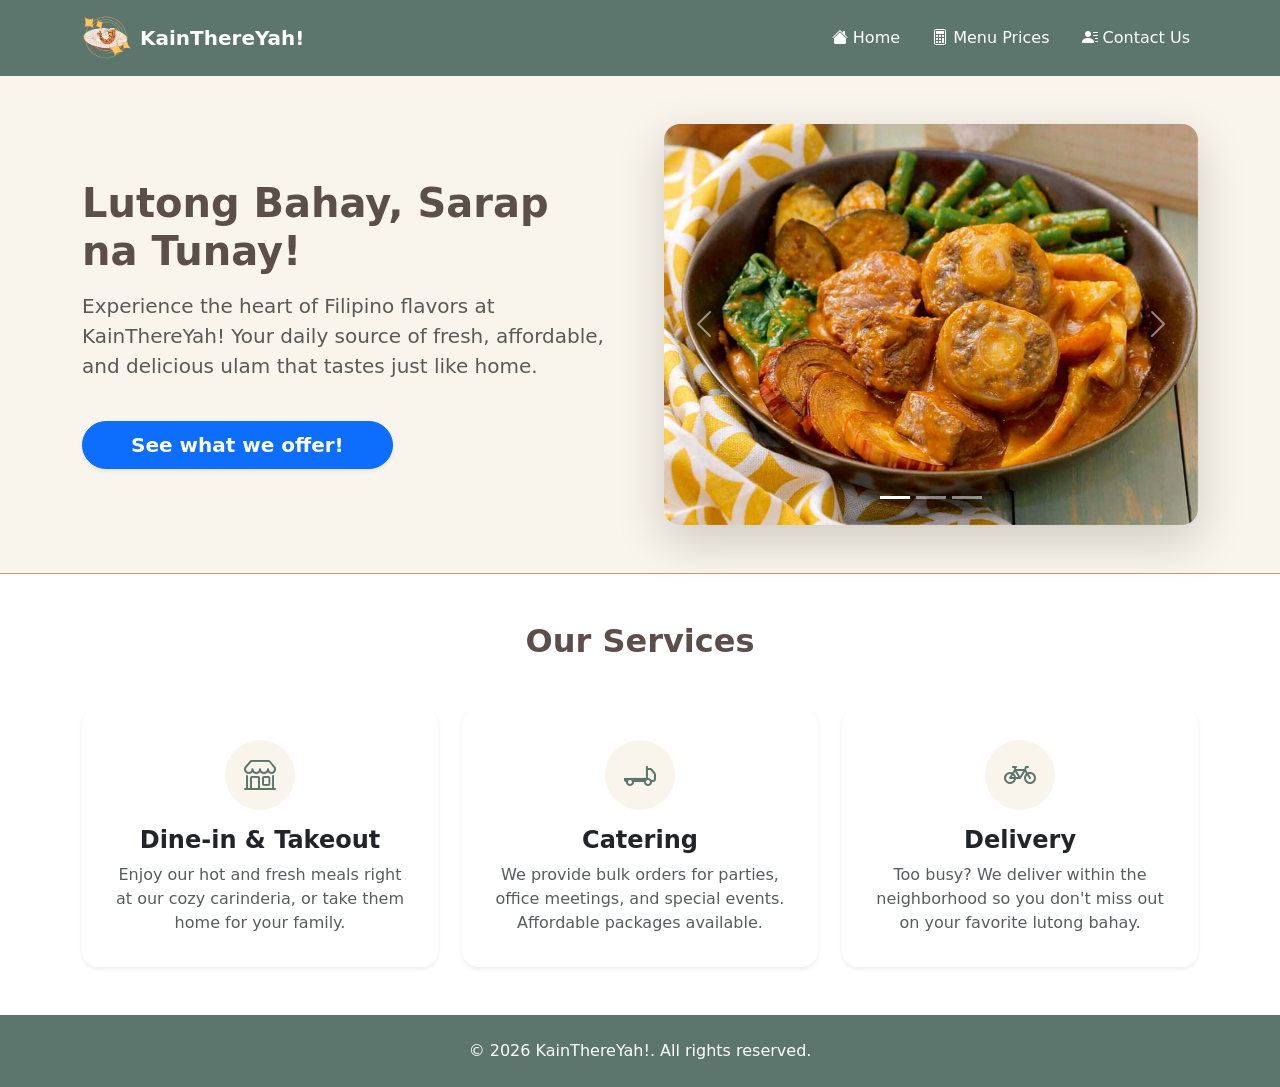
<file: index.html>
<!doctype html>
<html lang="en">

<head>
  <meta charset="utf-8">
  <meta name="viewport" content="width=device-width, initial-scale=1">
  <title>KainThereYah - Home</title>
  <link rel="stylesheet" href="style.css">
  <link href="https://cdn.jsdelivr.net/npm/bootstrap@5.3.3/dist/css/bootstrap.min.css" rel="stylesheet">
  <link rel="stylesheet" href="https://cdn.jsdelivr.net/npm/bootstrap-icons@1.13.1/font/bootstrap-icons.min.css">
</head>

<body>
  <nav class="navbar navbar-expand-lg sticky-top navbar-dark">
    <div class="container">
      <a class="navbar-brand d-flex align-items-center gap-2" href="index.html">
        <img src="images/Kain.png" alt="" width="50" height="50" class="d-inline-block">
        <span>KainThereYah!</span>
      </a>
      <button class="navbar-toggler" type="button" data-bs-toggle="collapse" data-bs-target="#navbarNav"
        aria-controls="navbarNav" aria-expanded="false" aria-label="Toggle navigation">
        <span class="navbar-toggler-icon"></span>
      </button>
      <div class="collapse navbar-collapse justify-content-end" id="navbarNav">
        <ul class="navbar-nav gap-lg-3 mt-3 mt-lg-0">
          <li class="nav-item"><a class="nav-link text-white" href="index.html"><i class="bi bi-house-fill"></i>
              Home</a>
          </li>
          <li class="nav-item"><a class="nav-link text-white" href="menu.html"><i class="bi bi-calculator"></i> Menu
              Prices </a></li>
          <li class="nav-item"><a class="nav-link text-white" href="contact.html"><i
                class="bi bi-person-lines-fill"></i>
              Contact Us</a></li>
        </ul>
      </div>
    </div>
  </nav>

  <header class="hero-section py-5">
    <div class="container">
      <div class="row align-items-center g-5">
        <div class="col-lg-6 hero-text text-center text-lg-start">
          <h1 class="fw-bold">Lutong Bahay, Sarap na Tunay!</h1>
          <p class="text-muted fs-5">Experience the heart of Filipino flavors at KainThereYah! Your daily source of
            fresh, affordable, and
            delicious ulam that tastes just like home.</p>
          <a href="menu.html" class="btn btn-primary btn-lg rounded-pill fw-bold shadow-sm px-5 mt-2">See what we
            offer!</a>
        </div>

        <div class="col-lg-6 hero-images">

          <div id="heroCarousel" class="carousel slide shadow-lg rounded-4 overflow-hidden" data-bs-ride="carousel"
            data-bs-interval="3000">
            <div class="carousel-indicators">
              <button type="button" data-bs-target="#heroCarousel" data-bs-slide-to="0" class="active"
                aria-current="true" aria-label="Slide 1"></button>
              <button type="button" data-bs-target="#heroCarousel" data-bs-slide-to="1" aria-label="Slide 2"></button>
              <button type="button" data-bs-target="#heroCarousel" data-bs-slide-to="2" aria-label="Slide 3"></button>
            </div>
            <div class="carousel-inner">
              <div class="carousel-item active">
                <img src="images/kare.jpeg" class="d-block w-100" alt="Sisig"
                  style="object-fit: cover; aspect-ratio: 4/3;">
              </div>
              <div class="carousel-item">
                <img src="images/sisig.jpg" class="d-block w-100" alt="Kare-Kare"
                  style="object-fit: cover; aspect-ratio: 4/3;">
              </div>
              <div class="carousel-item">
                <img src="images/crab.jpg" class="d-block w-100" alt="Ginataan Alimasag"
                  style="object-fit: cover; aspect-ratio: 4/3;">
              </div>
            </div>
            <button class="carousel-control-prev" type="button" data-bs-target="#heroCarousel" data-bs-slide="prev">
              <span class="carousel-control-prev-icon" aria-hidden="true"></span>
              <span class="visually-hidden">Previous</span>
            </button>
            <button class="carousel-control-next" type="button" data-bs-target="#heroCarousel" data-bs-slide="next">
              <span class="carousel-control-next-icon" aria-hidden="true"></span>
              <span class="visually-hidden">Next</span>
            </button>
          </div>

        </div>
      </div>
    </div>
  </header>

  <section class="services-section py-5">
    <div class="container">
      <h2 class="text-center mb-5 fw-bold text-accent">Our Services</h2>
      <div class="row g-4">
        <div class="col-md-4">
          <div class="card h-100 shadow-sm border-0 rounded-4 hover-transform p-3">
            <div class="card-body text-center">
              <div class="contact-info-icon mx-auto mb-3">
                <i class="bi bi-shop"></i>
              </div>
              <h3 class="card-title h4 fw-bold">Dine-in & Takeout</h3>
              <p class="card-text text-muted">Enjoy our hot and fresh meals right at our cozy carinderia, or take them
                home for
                your family.</p>
            </div>
          </div>
        </div>
        <div class="col-md-4">
          <div class="card h-100 shadow-sm border-0 rounded-4 hover-transform p-3">
            <div class="card-body text-center">
              <div class="contact-info-icon mx-auto mb-3">
                <i class="bi bi-truck-flatbed"></i>
              </div>
              <h3 class="card-title h4 fw-bold">Catering</h3>
              <p class="card-text text-muted">We provide bulk orders for parties, office meetings, and special events.
                Affordable
                packages available.</p>
            </div>
          </div>
        </div>
        <div class="col-md-4">
          <div class="card h-100 shadow-sm border-0 rounded-4 hover-transform p-3">
            <div class="card-body text-center">
              <div class="contact-info-icon mx-auto mb-3">
                <i class="bi bi-bicycle"></i>
              </div>
              <h3 class="card-title h4 fw-bold">Delivery</h3>
              <p class="card-text text-muted">Too busy? We deliver within the neighborhood so you don't miss out on your
                favorite
                lutong bahay.</p>
            </div>
          </div>
        </div>
      </div>
    </div>
  </section>

  <footer class="py-4 mt-auto">
    <div class="container text-center">
      <p class="mb-0">&copy; 2026 KainThereYah!. All rights reserved.</p>
    </div>
  </footer>

  <script src="https://cdn.jsdelivr.net/npm/bootstrap@5.3.3/dist/js/bootstrap.bundle.min.js"></script>
  <script src="script.js"></script>
</body>

</html>
</file>
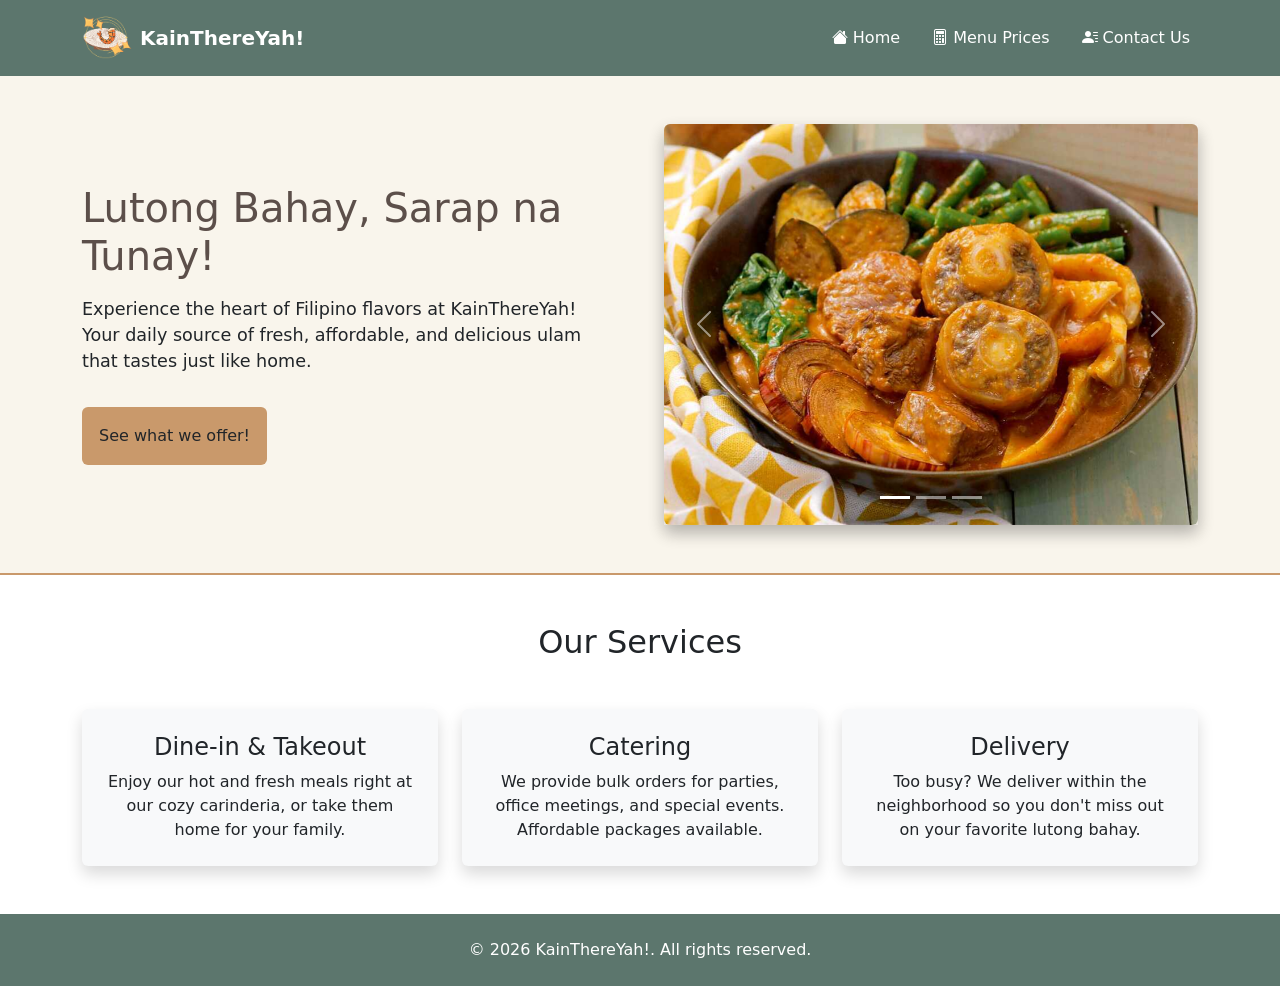
<file: html/index.html>
<!doctype html>
<html lang="en">

<head>
  <meta charset="utf-8">
  <meta name="viewport" content="width=device-width, initial-scale=1">
  <title>KainThereYah - Home</title>
  <link rel="stylesheet" href="../style/style.css">
  <link href="https://cdn.jsdelivr.net/npm/bootstrap@5.3.3/dist/css/bootstrap.min.css" rel="stylesheet">
  <link rel="stylesheet" href="https://cdn.jsdelivr.net/npm/bootstrap-icons@1.13.1/font/bootstrap-icons.min.css">
</head>

<body>
  <nav class="navbar navbar-expand-lg sticky-top navbar-dark">
    <div class="container">
      <a class="navbar-brand d-flex align-items-center gap-2" href="index.html">
        <img src="../images/Kain.png" alt="" width="50" height="50" class="d-inline-block">
        <span>KainThereYah!</span>
      </a>
      <button class="navbar-toggler" type="button" data-bs-toggle="collapse" data-bs-target="#navbarNav"
        aria-controls="navbarNav" aria-expanded="false" aria-label="Toggle navigation">
        <span class="navbar-toggler-icon"></span>
      </button>
      <div class="collapse navbar-collapse justify-content-end" id="navbarNav">
        <ul class="navbar-nav gap-lg-3 mt-3 mt-lg-0">
          <li class="nav-item"><a class="nav-link text-white" href="index.html"><i class="bi bi-house-fill"></i>
              Home</a>
          </li>
          <li class="nav-item"><a class="nav-link text-white" href="menu.html"><i class="bi bi-calculator"></i> Menu
              Prices </a></li>
          <li class="nav-item"><a class="nav-link text-white" href="contact.html"><i
                class="bi bi-person-lines-fill"></i>
              Contact Us</a></li>
        </ul>
      </div>
    </div>
  </nav>

  <header class="hero-section py-5">
    <div class="container">
      <div class="row align-items-center g-5">
        <div class="col-lg-6 hero-text text-center text-lg-start">
          <h1>Lutong Bahay, Sarap na Tunay!</h1>
          <p>Experience the heart of Filipino flavors at KainThereYah! Your daily source of fresh, affordable, and
            delicious ulam that tastes just like home.</p>
          <a href="menu.html" class="btn p-3" style="background-color: var(--secondary);">See what we offer!</a>
        </div>

        <div class="col-lg-6 hero-images">

          <div id="heroCarousel" class="carousel slide shadow" data-bs-ride="carousel" data-bs-interval="3000">
            <div class="carousel-indicators">
              <button type="button" data-bs-target="#heroCarousel" data-bs-slide-to="0" class="active"
                aria-current="true" aria-label="Slide 1"></button>
              <button type="button" data-bs-target="#heroCarousel" data-bs-slide-to="1" aria-label="Slide 2"></button>
              <button type="button" data-bs-target="#heroCarousel" data-bs-slide-to="2" aria-label="Slide 3"></button>
            </div>
            <div class="carousel-inner rounded shadow">
              <div class="carousel-item active">
                <img src="../images/kare.jpeg" class="d-block w-100" alt="Sisig"
                  style="object-fit: cover; aspect-ratio: 4/3;">
              </div>
              <div class="carousel-item">
                <img src="../images/sisig.jpg" class="d-block w-100" alt="Kare-Kare"
                  style="object-fit: cover; aspect-ratio: 4/3;">
              </div>
              <div class="carousel-item">
                <img src="../images/crab.jpg" class="d-block w-100" alt="Ginataan Alimasag"
                  style="object-fit: cover; aspect-ratio: 4/3;">
              </div>
            </div>
            <button class="carousel-control-prev" type="button" data-bs-target="#heroCarousel" data-bs-slide="prev">
              <span class="carousel-control-prev-icon" aria-hidden="true"></span>
              <span class="visually-hidden">Previous</span>
            </button>
            <button class="carousel-control-next" type="button" data-bs-target="#heroCarousel" data-bs-slide="next">
              <span class="carousel-control-next-icon" aria-hidden="true"></span>
              <span class="visually-hidden">Next</span>
            </button>
          </div>

        </div>
      </div>
    </div>
  </header>

  <section class="services-section py-5">
    <div class="container">
      <h2 class="text-center mb-5">Our Services</h2>
      <div class="row g-4">
        <div class="col-md-4">
          <div class="card h-100 shadow border-0 bg-light">
            <div class="card-body text-center p-4">
              <h3 class="card-title h4">Dine-in & Takeout</h3>
              <p class="card-text">Enjoy our hot and fresh meals right at our cozy carinderia, or take them home for
                your family.</p>
            </div>
          </div>
        </div>
        <div class="col-md-4">
          <div class="card h-100 shadow border-0 bg-light">
            <div class="card-body text-center p-4">
              <h3 class="card-title h4">Catering</h3>
              <p class="card-text">We provide bulk orders for parties, office meetings, and special events. Affordable
                packages available.</p>
            </div>
          </div>
        </div>
        <div class="col-md-4">
          <div class="card h-100 shadow border-0 bg-light">
            <div class="card-body text-center p-4">
              <h3 class="card-title h4">Delivery</h3>
              <p class="card-text">Too busy? We deliver within the neighborhood so you don't miss out on your favorite
                lutong bahay.</p>
            </div>
          </div>
        </div>
      </div>
    </div>
  </section>

  <footer class="py-4 mt-auto">
    <div class="container text-center">
      <p class="mb-0">&copy; 2026 KainThereYah!. All rights reserved.</p>
    </div>
  </footer>

  <script src="https://cdn.jsdelivr.net/npm/bootstrap@5.3.3/dist/js/bootstrap.bundle.min.js"></script>
  <script src="../script/script.js"></script>
</body>

</html>
</file>
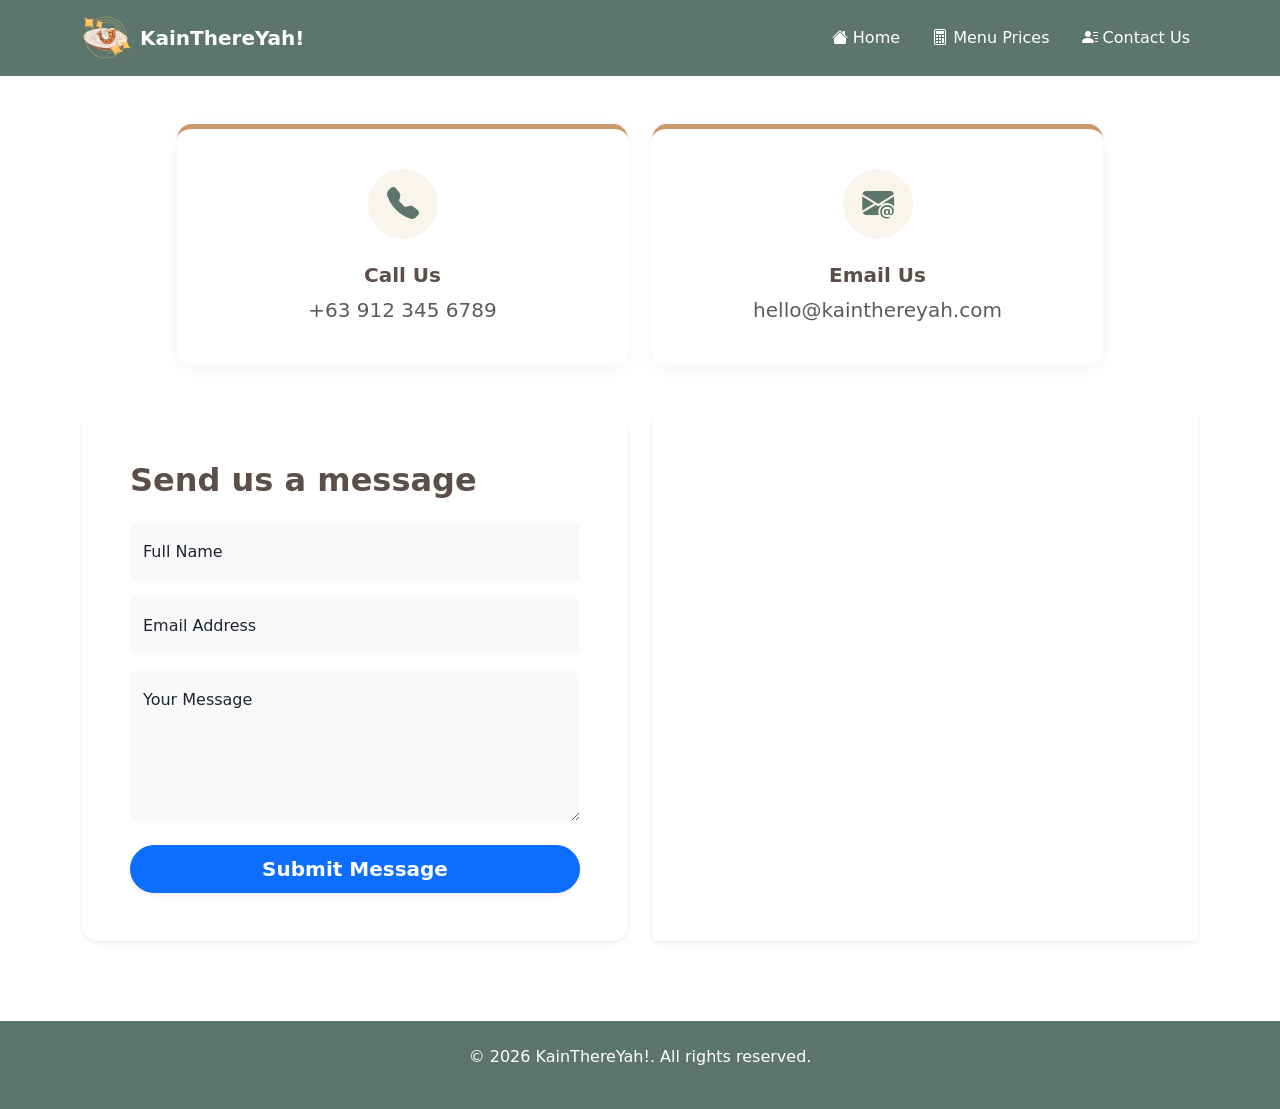
<file: contact.html>
<!doctype html>
<html lang="en">

<head>
    <meta charset="utf-8">
    <meta name="viewport" content="width=device-width, initial-scale=1">
    <title>KainThereYah - Menu</title>
    <link rel="stylesheet" href="style.css">
    <link href="https://cdn.jsdelivr.net/npm/bootstrap@5.3.8/dist/css/bootstrap.min.css" rel="stylesheet">
    <link rel="stylesheet" href="https://cdn.jsdelivr.net/npm/bootstrap-icons@1.13.1/font/bootstrap-icons.min.css">
</head>

<body>
    <nav class="navbar navbar-expand-lg sticky-top navbar-dark">
        <div class="container">
            <a class="navbar-brand d-flex align-items-center gap-2" href="index.html">
                <img src="images/Kain.png" alt="" width="50" height="50" class="d-inline-block">
                <span>KainThereYah!</span>
            </a>
            <button class="navbar-toggler" type="button" data-bs-toggle="collapse" data-bs-target="#navbarNav"
                aria-controls="navbarNav" aria-expanded="false" aria-label="Toggle navigation">
                <span class="navbar-toggler-icon"></span>
            </button>
            <div class="collapse navbar-collapse justify-content-end" id="navbarNav">
                <ul class="navbar-nav gap-lg-3 mt-3 mt-lg-0">
                    <li class="nav-item"><a class="nav-link text-white" href="index.html"><i
                                class="bi bi-house-fill"></i>
                            Home</a>
                    </li>
                    <li class="nav-item"><a class="nav-link text-white" href="menu.html"><i
                                class="bi bi-calculator"></i> Menu
                            Prices </a></li>
                    <li class="nav-item"><a class="nav-link text-white" href="contact.html"><i
                                class="bi bi-person-lines-fill"></i>
                            Contact Us</a></li>
                </ul>
            </div>
        </div>
    </nav>

    <section class="contact-section py-5">
        <div class="container">
            <!-- Contact Info Row -->
            <div class="row mb-5 text-center g-4 justify-content-center">
                <div class="col-md-5">
                    <div class="contact-info-card">
                        <div class="contact-info-icon">
                            <i class="bi bi-telephone-fill"></i>
                        </div>
                        <h5 class="text-accent fw-bold mb-2">Call Us</h5>
                        <p class="mb-0 text-muted fs-5">+63 912 345 6789</p>
                    </div>
                </div>
                <div class="col-md-5">
                    <div class="contact-info-card">
                        <div class="contact-info-icon">
                            <i class="bi bi-envelope-at-fill"></i>
                        </div>
                        <h5 class="text-accent fw-bold mb-2">Email Us</h5>
                        <p class="mb-0 text-muted fs-5">hello@kainthereyah.com</p>
                    </div>
                </div>
            </div>

            <div class="row g-4">
                <!-- Form Column -->
                <div class="col-lg-6">
                    <div class="card shadow-sm border-0 p-4 p-md-5 h-100 rounded-4">
                        <h2 class="mb-4 text-accent fw-bold">Send us a message</h2>
                        <form onsubmit="event.preventDefault(); submitMessage();" id="contactForm" class="needs-validation" novalidate>
                            <div class="form-floating mb-3">
                                <input type="text" class="form-control bg-light border-0" id="fullName" placeholder="Juan Dela Cruz" required>
                                <label for="fullName">Full Name</label>
                                <div class="invalid-feedback" id="nameError">Please enter your full name.</div>
                            </div>
                            <div class="form-floating mb-3">
                                <input type="email" class="form-control bg-light border-0" id="email" placeholder="name@example.com" required>
                                <label for="email">Email Address</label>
                                <div class="invalid-feedback" id="emailError">Please enter a valid email address.</div>
                            </div>
                            <div class="form-floating mb-4">
                                <textarea class="form-control bg-light border-0" id="textArea" style="height: 150px" placeholder="How can we help you?" required></textarea>
                                <label for="textArea">Your Message</label>
                                <div class="invalid-feedback" id="messageError">Please enter your message.</div>
                            </div>
                            <div class="d-grid">
                                <button type="submit" class="btn btn-primary btn-lg rounded-pill fw-bold shadow-sm">Submit Message</button>
                            </div>
                        </form>
                    </div>
                </div>

                <!-- Map Column -->
                <div class="col-lg-6">
                    <div class="card shadow-sm border-0 h-100 overflow-hidden" style="min-height: 400px;">
                        <iframe
                            src="https://www.google.com/maps/embed?pb=!1m18!1m12!1m3!1d3861.168537526749!2d120.977227075845!3d14.589571385900593!2m3!1f0!2f0!3f0!3m2!1i1024!2i768!4f13.1!3m3!1m2!1s0x3397ca3d13d2a931%3A0x7ee60408422797e8!2sManila%20City%20Hall!5e0!3m2!1sen!2sph!4v1716000000000!5m2!1sen!2sph"
                            width="100%" height="100%" style="border:0;" allowfullscreen="" loading="lazy"
                            referrerpolicy="no-referrer-when-downgrade">
                        </iframe>
                    </div>
                </div>
            </div>
        </div>
    </section>

    <!-- Submit Modal -->
    <div class="modal fade" id="submitModal" tabindex="-1" aria-labelledby="submitModalLabel" aria-hidden="true">
        <div class="modal-dialog modal-dialog-centered">
            <div class="modal-content border-0 shadow text-center p-4 rounded-4">
                <div class="modal-body">
                    <i class="bi bi-check-circle-fill text-success" style="font-size: 4rem;"></i>
                    <h4 class="mt-4 mb-3 text-accent fw-bold" id="submitModalLabel">Success!</h4>
                    <p class="mb-0 text-muted">Your message has been sent and we'll respond to you as soon as possible.</p>
                </div>
                <div class="modal-footer border-0 justify-content-center pb-0">
                    <button type="button" class="btn btn-primary px-5 rounded-pill fw-bold" data-bs-dismiss="modal">Close</button>
                </div>
            </div>
        </div>
    </div>

    <footer>
        <div class="container text-center">
            <p>&copy; 2026 KainThereYah!. All rights reserved.</p>
        </div>
    </footer>

    <script src="https://cdn.jsdelivr.net/npm/bootstrap@5.3.3/dist/js/bootstrap.bundle.min.js"></script>
    <script src="script.js"></script>
</body>

</html>
</file>
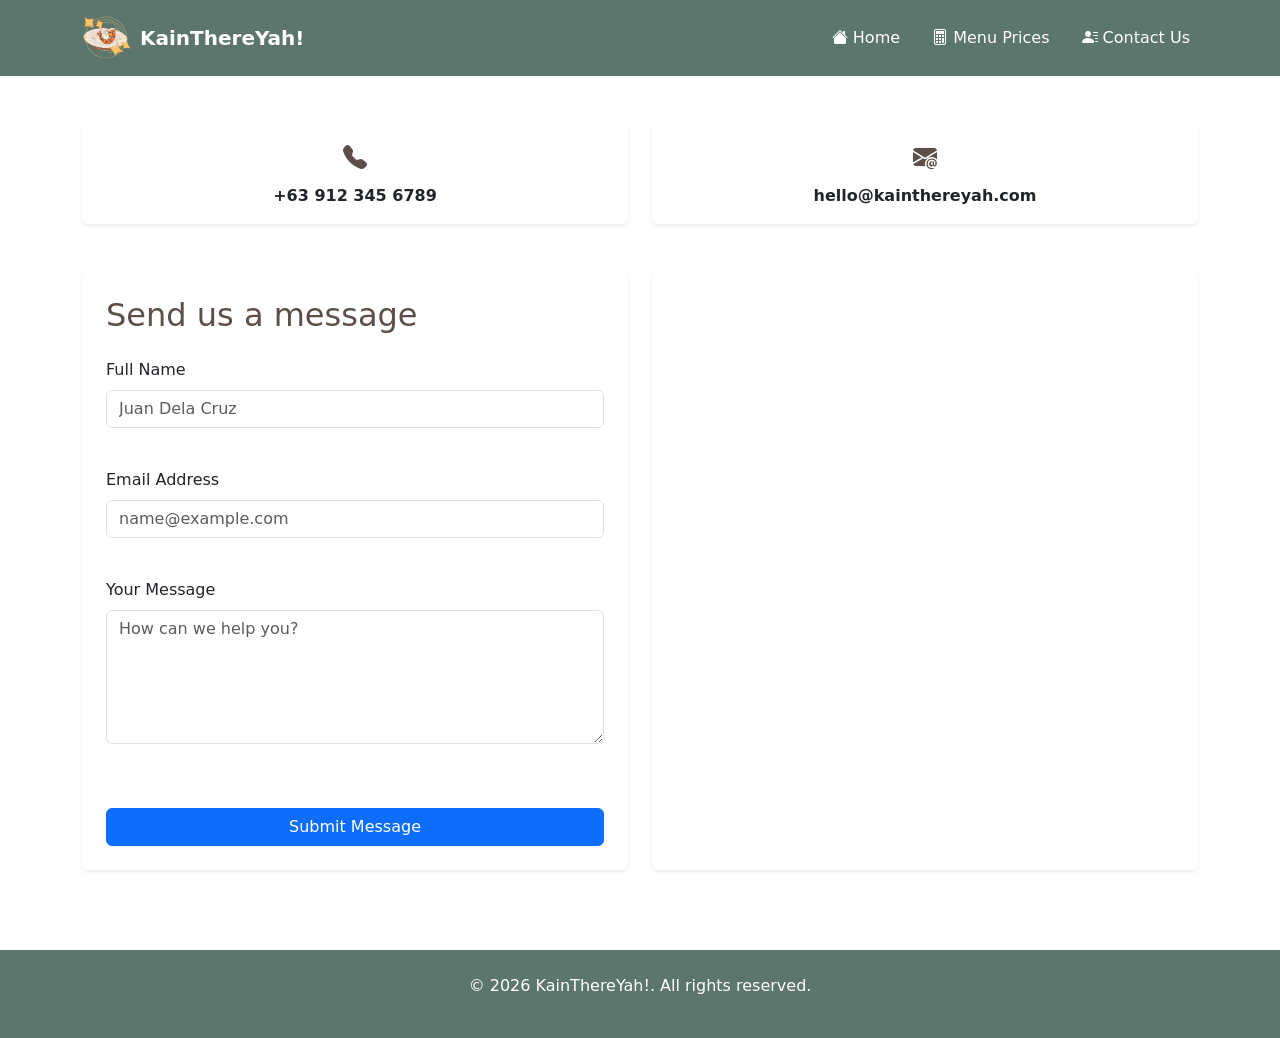
<file: html/contact.html>
<!doctype html>
<html lang="en">

<head>
    <meta charset="utf-8">
    <meta name="viewport" content="width=device-width, initial-scale=1">
    <title>KainThereYah - Menu</title>
    <link rel="stylesheet" href="../style/style.css">
    <link href="https://cdn.jsdelivr.net/npm/bootstrap@5.3.8/dist/css/bootstrap.min.css" rel="stylesheet">
    <link rel="stylesheet" href="https://cdn.jsdelivr.net/npm/bootstrap-icons@1.13.1/font/bootstrap-icons.min.css">
</head>

<body>
    <nav class="navbar navbar-expand-lg sticky-top navbar-dark">
        <div class="container">
            <a class="navbar-brand d-flex align-items-center gap-2" href="index.html">
                <img src="../images/Kain.png" alt="" width="50" height="50" class="d-inline-block">
                <span>KainThereYah!</span>
            </a>
            <button class="navbar-toggler" type="button" data-bs-toggle="collapse" data-bs-target="#navbarNav"
                aria-controls="navbarNav" aria-expanded="false" aria-label="Toggle navigation">
                <span class="navbar-toggler-icon"></span>
            </button>
            <div class="collapse navbar-collapse justify-content-end" id="navbarNav">
                <ul class="navbar-nav gap-lg-3 mt-3 mt-lg-0">
                    <li class="nav-item"><a class="nav-link text-white" href="index.html"><i
                                class="bi bi-house-fill"></i>
                            Home</a></li>
                    <li class="nav-item"><a class="nav-link text-white" href="menu.html"><i
                                class="bi bi-calculator"></i>
                            Menu Prices </a></li>
                    <li class="nav-item"><a class="nav-link text-white" href="contact.html"><i
                                class="bi bi-person-lines-fill"></i> Contact Us</a></li>
                </ul>
            </div>
        </div>
    </nav>

    <section class="contact-section py-5">
        <div class="container">
            <!-- Contact Info Row -->
            <div class="row mb-5 text-center">
                <div class="col-md-6 mb-3 mb-md-0">
                    <div class="p-3 bg-white shadow-sm rounded">
                        <i class="bi bi-telephone-fill text-accent fs-4"></i>
                        <p class="mb-0 mt-2 fw-bold">+63 912 345 6789</p>
                    </div>
                </div>
                <div class="col-md-6">
                    <div class="p-3 bg-white shadow-sm rounded">
                        <i class="bi bi-envelope-at-fill text-accent fs-4"></i>
                        <p class="mb-0 mt-2 fw-bold">hello@kainthereyah.com</p>
                    </div>
                </div>
            </div>

            <div class="row g-4">
                <!-- Form Column -->
                <div class="col-lg-6">
                    <div class="card shadow-sm border-0 p-4 h-100">
                        <h2 class="mb-4 text-accent">Send us a message</h2>
                        <form onsubmit="event.preventDefault(); submit();">
                            <div class="mb-3">
                                <label for="fullName" class="form-label">Full Name</label>
                                <input type="text" class="form-control" id="fullName" placeholder="Juan Dela Cruz" required>
                            </div>
                            <div class="mb-3">
                                <label for="email" class="form-label">Email Address</label>
                                <input type="email" class="form-control" id="email" placeholder="name@example.com" required>
                            </div>
                            <div class="mb-3">
                                <label for="textArea" class="form-label">Your Message</label>
                                <textarea class="form-control" id="textArea" rows="5" placeholder="How can we help you?" required></textarea>
                            </div>
                            <div class="d-grid mt-4">
                                <button type="submit" class="btn btn-primary">Submit Message</button>
                            </div>
                        </form>
                    </div>
                </div>

                <!-- Map Column -->
                <div class="col-lg-6">
                    <div class="card shadow-sm border-0 h-100 overflow-hidden" style="min-height: 400px;">
                        <iframe 
                            src="https://www.google.com/maps/embed?pb=!1m18!1m12!1m3!1d3861.168537526749!2d120.977227075845!3d14.589571385900593!2m3!1f0!2f0!3f0!3m2!1i1024!2i768!4f13.1!3m3!1m2!1s0x3397ca3d13d2a931%3A0x7ee60408422797e8!2sManila%20City%20Hall!5e0!3m2!1sen!2sph!4v1716000000000!5m2!1sen!2sph" 
                            width="100%" 
                            height="100%" 
                            style="border:0;" 
                            allowfullscreen="" 
                            loading="lazy" 
                            referrerpolicy="no-referrer-when-downgrade">
                        </iframe>
                    </div>
                </div>
            </div>
        </div>
    </section>

    <footer>
        <div class="container text-center">
            <p>&copy; 2026 KainThereYah!. All rights reserved.</p>
        </div>
    </footer>

    <script src="https://cdn.jsdelivr.net/npm/bootstrap@5.3.3/dist/js/bootstrap.bundle.min.js"></script>
    <script src="../script/script.js"></script>
</body>

</html>
</file>
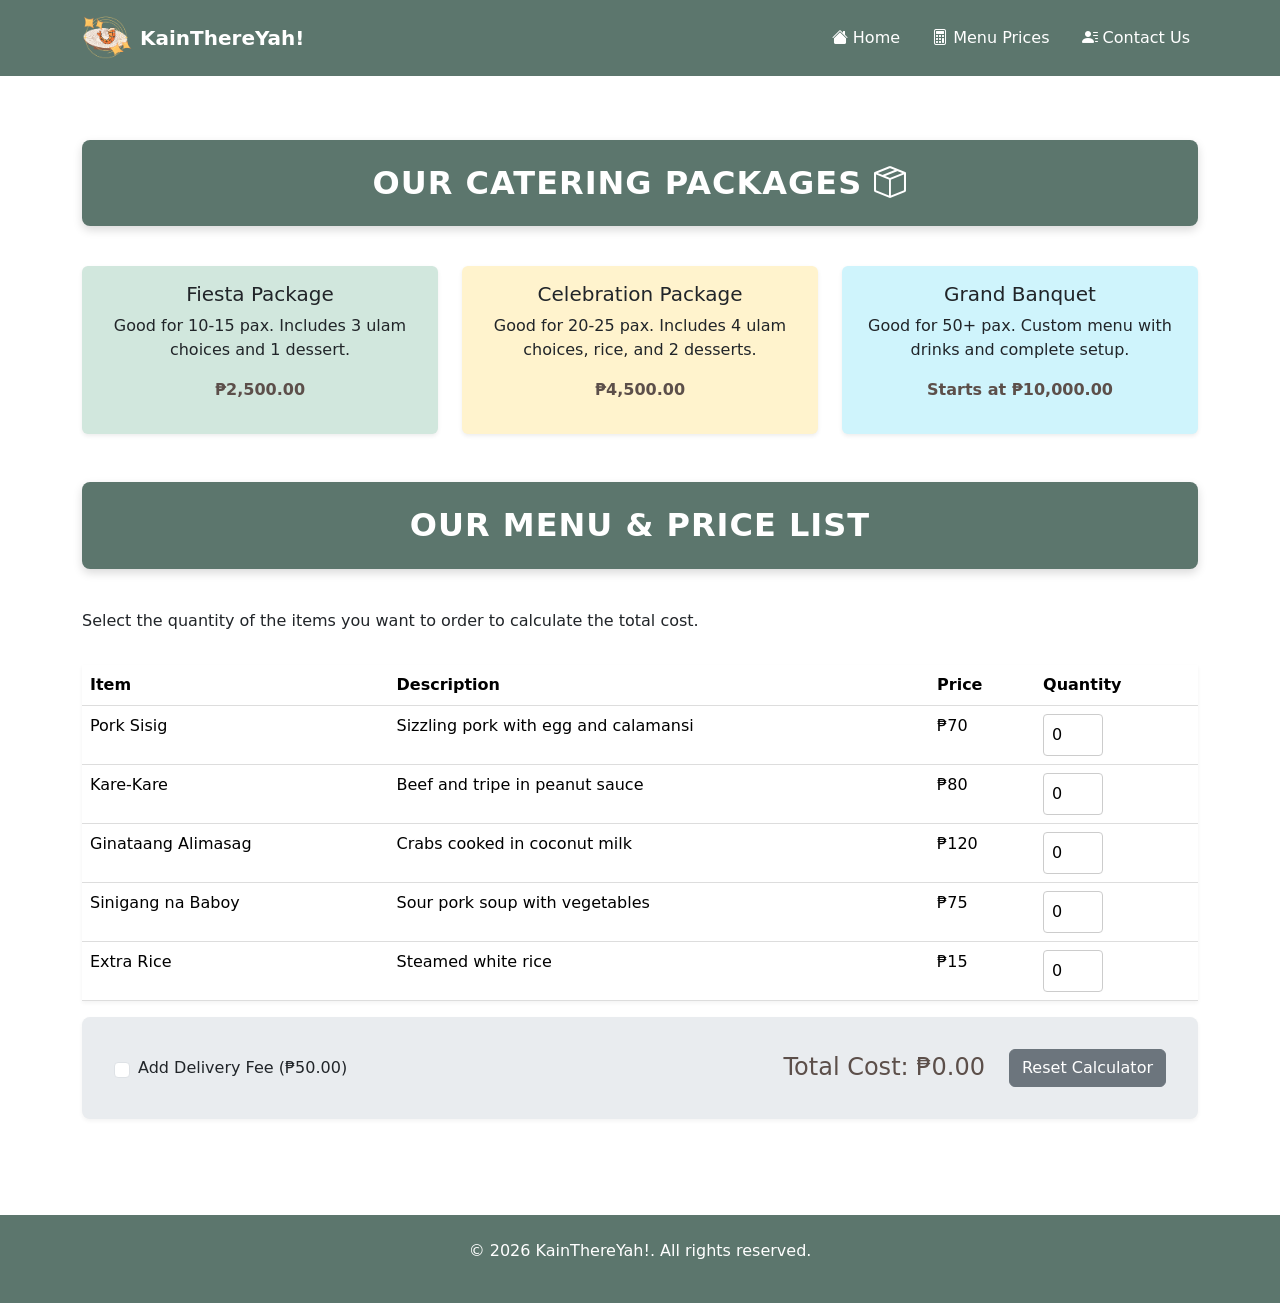
<file: html/menu.html>
<!doctype html>
<html lang="en">

<head>
    <meta charset="utf-8">
    <meta name="viewport" content="width=device-width, initial-scale=1">
    <title>KainThereYah - Menu</title>
    <link rel="stylesheet" href="../style/style.css">
    <link href="https://cdn.jsdelivr.net/npm/bootstrap@5.3.8/dist/css/bootstrap.min.css" rel="stylesheet">
    <link rel="stylesheet" href="https://cdn.jsdelivr.net/npm/bootstrap-icons@1.13.1/font/bootstrap-icons.min.css">
</head>

<body>
    <nav class="navbar navbar-expand-lg sticky-top navbar-dark">
        <div class="container">
            <a class="navbar-brand d-flex align-items-center gap-2" href="index.html">
                <img src="../images/Kain.png" alt="" width="50" height="50" class="d-inline-block">
                <span>KainThereYah!</span>
            </a>
            <button class="navbar-toggler" type="button" data-bs-toggle="collapse" data-bs-target="#navbarNav"
                aria-controls="navbarNav" aria-expanded="false" aria-label="Toggle navigation">
                <span class="navbar-toggler-icon"></span>
            </button>
            <div class="collapse navbar-collapse justify-content-end" id="navbarNav">
                <ul class="navbar-nav gap-lg-3 mt-3 mt-lg-0">
                    <li class="nav-item"><a class="nav-link text-white" href="index.html"><i
                                class="bi bi-house-fill"></i>
                            Home</a></li>
                    <li class="nav-item"><a class="nav-link text-white" href="menu.html"><i
                                class="bi bi-calculator"></i>
                            Menu Prices </a></li>
                    <li class="nav-item"><a class="nav-link text-white" href="contact.html"><i
                                class="bi bi-person-lines-fill"></i> Contact Us</a></li>
                </ul>
            </div>
        </div>
    </nav>

    <section class="menu-section">
        <div class="container">
            <h2 class="section-header">Our Catering Packages <i
                    class="bi bi-box-seam primary"></i></h2>
            <div class="row g-4 mb-5">
                <div class="col-md-4">
                    <div class="card h-100 shadow-sm border-0 catering-card bg-success-subtle">
                        <div class="card-body text-center">
                            <h3 class="card-title h5">Fiesta Package</h3>
                            <p class="card-text">Good for 10-15 pax. Includes 3 ulam choices and 1 dessert.</p>
                            <p class="fw-bold text-accent">₱2,500.00</p>
                        </div>
                    </div>
                </div>
                <div class="col-md-4">
                    <div class="card h-100 shadow-sm border-0 catering-card bg-warning-subtle">
                        <div class="card-body text-center">
                            <h3 class="card-title h5">Celebration Package</h3>
                            <p class="card-text">Good for 20-25 pax. Includes 4 ulam choices, rice, and 2 desserts.</p>
                            <p class="fw-bold text-accent">₱4,500.00</p>
                        </div>
                    </div>
                </div>
                <div class="col-md-4">
                    <div class="card h-100 shadow-sm border-0 catering-card bg-info-subtle">
                        <div class="card-body text-center">
                            <h3 class="card-title h5">Grand Banquet</h3>
                            <p class="card-text">Good for 50+ pax. Custom menu with drinks and complete setup.</p>
                            <p class="fw-bold text-accent">Starts at ₱10,000.00</p>
                        </div>
                    </div>
                </div>
            </div>

            <h2 class="section-header"> Our Menu & Price List <i
                    class="bi bi-fork-knife primary"></i></h2>
            <p> Select the quantity of the items you want to order to
                calculate the total cost.</p>

            <table class="table table-hover menu-table">
                <thead>
                    <tr>
                        <th>Item</th>
                        <th>Description</th>
                        <th>Price</th>
                        <th>Quantity</th>
                    </tr>
                </thead>
                <tbody>
                    <tr>
                        <td>Pork Sisig</td>
                        <td>Sizzling pork with egg and calamansi</td>
                        <td>₱70</td>
                        <td><input type="number" min="0" value="0" class="item-qty" data-price="70"></td>
                    </tr>
                    <tr>
                        <td>Kare-Kare</td>
                        <td>Beef and tripe in peanut sauce</td>
                        <td>₱80</td>
                        <td><input type="number" min="0" value="0" class="item-qty" data-price="80"></td>
                    </tr>
                    <tr>
                        <td>Ginataang Alimasag</td>
                        <td>Crabs cooked in coconut milk</td>
                        <td>₱120</td>
                        <td><input type="number" min="0" value="0" class="item-qty" data-price="120"></td>
                    </tr>
                    <tr>
                        <td>Sinigang na Baboy</td>
                        <td>Sour pork soup with vegetables</td>
                        <td>₱75</td>
                        <td><input type="number" min="0" value="0" class="item-qty" data-price="75"></td>
                    </tr>
                    <tr>
                        <td>Extra Rice</td>
                        <td>Steamed white rice</td>
                        <td>₱15</td>
                        <td><input type="number" min="0" value="0" class="item-qty" data-price="15"></td>
                    </tr>
                </tbody>
            </table>

            <div class="calculator-panel flex-wrap gap-3 bg-body-secondary">
                <div class="d-flex align-items-center gap-2">
                    <input type="checkbox" id="delivery-fee" class="form-check-input" data-fee="50">
                    <label for="delivery-fee" class="form-check-label">Add Delivery Fee (₱50.00)</label>
                </div>
                <div class="d-flex align-items-center gap-4">
                    <h3 class="mb-0">Total Cost: <span id="total-cost">₱0.00</span></h3>
                    <button id="reset-btn" class="btn btn-secondary">Reset Calculator</button>
                </div>
            </div>
        </div>
    </section>

    <footer>
        <div class="container text-center">
            <p>&copy; 2026 KainThereYah!. All rights reserved.</p>
        </div>
    </footer>

    <script src="https://cdn.jsdelivr.net/npm/bootstrap@5.3.3/dist/js/bootstrap.bundle.min.js"></script>
    <script src="../script/script.js"></script>
</body>

</html>
</file>
<file: style.css>
:root {
    --bg: #FAF9F6;
    --secondary: #C9996B;
    --accent: #5C4F4A;
    --header: #5C766D;
    --mute:  #F9F5EC;
    --color: #fff;
    --text-color: #333;
}

* {
    box-sizing: border-box;
    margin: 0;
    padding: 0;
}

body {
    background-color: var(--mute);
    font-family: Arial, sans-serif;
    color: var(--text-color);
    line-height: 1.6;
}

.container {
    max-width: 1200px;
    margin: 0 auto;
    padding: 0 20px;
}

/* Navbar */
.navbar {
    background-color: var(--header);
    padding: 0.8rem 0;
    position: sticky;
    top: 0;
    z-index: 1000;
}

.navbar-brand {
    color: var(--color) !important;
    font-size: 1.5rem;
    font-weight: bold;
    text-decoration: none;
    margin: 0;
}

.nav-link {
    transition: color 0.3s;
    font-weight: 500;
}

.nav-link:hover {
    color: var(--secondary) !important;
}

/* Hero Section */
.hero-section {
    background-color: var(--mute);
    border-bottom: 1px solid var(--secondary);
    padding: 4rem 0;
}

.hero-text h1 {
    color: var(--accent);
    font-size: 2.5rem;
    margin-bottom: 1rem;
}

.hero-text p {
    font-size: 1.1rem;
    margin-bottom: 2rem;
}

/* Buttons */
.btn-primary {
    background-color: var(--secondary);
    border-color: var(--secondary);
    color: #fff;
}

.btn-primary:hover {
    background-color: var(--accent);
    border-color: var(--accent);
}

.btn-secondary {
    background-color: var(--accent);
    border-color: var(--accent);
    color: #fff;
}

.btn-secondary:hover {
    background-color: var(--secondary);
    border-color: var(--secondary);
}

/* Cards */
.card-title {
    color: var(--accent);
    margin-bottom: 1rem;
    font-weight: bold;
}

.catering-card {
    border-top: 4px solid var(--secondary) !important;
    transition: transform 0.3s ease;
}

.catering-card:hover {
    transform: translateY(-5px);
}

.hover-transform {
    transition: transform 0.3s ease;
}

.hover-transform:hover {
    transform: translateY(-5px);
}

.section-header {
    text-align: center;
    background-color: var(--header);
    color: #fff !important;
    padding: 1.5rem;
    border-radius: 8px;
    box-shadow: 0 4px 10px rgba(0,0,0,0.15);
    margin-bottom: 2.5rem !important;
    border: none !important;
    font-weight: bold;
    text-transform: uppercase;
    letter-spacing: 1px;
}

/* Menu Table */
.menu-section {
    padding: 4rem 0;
}

.menu-section h2:not(.section-header) {
    color: var(--header);
    margin-bottom: 1rem;
}

.menu-table {
    width: 100%;
    border-collapse: collapse;
    margin: 2rem 0;
    background-color: #fff;
    box-shadow: 0 2px 4px rgba(0,0,0,0.05);
}

.menu-table th,
.menu-table td {
    padding: 1rem;
    text-align: left;
    border-bottom: 1px solid #ddd;
}

.menu-table th {
    background-color: var(--header);
    color: #fff;
}

.menu-table tr:hover {
    background-color: #f9f9f9;
}

.item-qty {
    width: 60px;
    padding: 0.5rem;
    border: 1px solid #ccc;
    border-radius: 4px;
}

.calculator-panel {
    background-color: #fff;
    padding: 2rem;
    border-radius: 8px;
    display: flex;
    justify-content: space-between;
    align-items: center;
    box-shadow: 0 2px 4px rgba(0,0,0,0.05);
}

.calculator-panel h3 {
    color: var(--accent);
    font-size: 1.5rem;
}

/* Footer */
footer {
    background-color: var(--header);
    color: var(--color);
    padding: 1.5rem 0;
    margin-top: 2rem;
}

.text-center {
    text-align: center;
}

.text-accent {
    color: var(--accent) !important;
}

.text-secondary {
    color: var(--secondary) !important;
}

/* Responsive */
@media (max-width: 768px) {
    .nav-container {
        flex-direction: column;
        gap: 1rem;
    }
    
    .menu-table {
        display: block;
        overflow-x: auto;
    }
    
    .calculator-panel {
        flex-direction: column;
        gap: 1rem;
        text-align: center;
    }
}

.bg-header {
    background-color: var(--header) !important;
}

.contact-section {
    padding: 4rem 0;
}

.contact-info-card {
    background-color: #fff;
    border-radius: 15px;
    padding: 2.5rem 1.5rem;
    box-shadow: 0 4px 20px rgba(0,0,0,0.05);
    transition: transform 0.3s ease, box-shadow 0.3s ease;
    border-top: 5px solid var(--secondary);
    height: 100%;
}

.contact-info-card:hover {
    transform: translateY(-8px);
    box-shadow: 0 10px 30px rgba(0,0,0,0.1);
}

.contact-info-icon {
    display: inline-flex;
    align-items: center;
    justify-content: center;
    width: 70px;
    height: 70px;
    background-color: var(--mute);
    color: var(--header);
    border-radius: 50%;
    font-size: 2rem;
    margin-bottom: 1.5rem;
    transition: background-color 0.3s ease, color 0.3s ease;
}

.contact-info-card:hover .contact-info-icon {
    background-color: var(--header);
    color: #fff;
}
</file>
<file: style/style.css>
:root {
    --bg: #FAF9F6;
    --secondary: #C9996B;
    --accent: #5C4F4A;
    --header: #5C766D;
    --mute:  #F9F5EC;
    --color: #fff;
    --text-color: #333;
}

* {
    box-sizing: border-box;
    margin: 0;
    padding: 0;
}

body {
    background-color: var(--mute);
    font-family: Arial, sans-serif;
    color: var(--text-color);
    line-height: 1.6;
}

.container {
    max-width: 1200px;
    margin: 0 auto;
    padding: 0 20px;
}

/* Navbar */
.navbar {
    background-color: var(--header);
    padding: 0.8rem 0;
    position: sticky;
    top: 0;
    z-index: 1000;
}

.navbar-brand {
    color: var(--color) !important;
    font-size: 1.5rem;
    font-weight: bold;
    text-decoration: none;
    margin: 0;
}

.nav-link {
    transition: color 0.3s;
    font-weight: 500;
}

.nav-link:hover {
    color: var(--secondary) !important;
}

/* Hero Section */
.hero-section {
    background-color: var(--mute);
    border-bottom: 2px solid var(--secondary);
    padding: 4rem 0;
}

.hero-text h1 {
    color: var(--accent);
    font-size: 2.5rem;
    margin-bottom: 1rem;
}

.hero-text p {
    font-size: 1.1rem;
    margin-bottom: 2rem;
}

/* Buttons */
.btn-primary {
    background-color: var(--secondary);
    border-color: var(--secondary);
    color: #fff;
}

.btn-primary:hover {
    background-color: var(--accent);
    border-color: var(--accent);
}

.btn-secondary {
    background-color: var(--accent);
    border-color: var(--accent);
    color: #fff;
}

.btn-secondary:hover {
    background-color: var(--secondary);
    border-color: var(--secondary);
}

/* Cards */
.card-title {
    color: var(--accent);
    margin-bottom: 1rem;
    font-weight: bold;
}

.catering-card {
    border-top: 4px solid var(--secondary) !important;
    transition: transform 0.3s ease;
}

.catering-card:hover {
    transform: translateY(-5px);
}

.section-header {
    text-align: center;
    background-color: var(--header);
    color: #fff !important;
    padding: 1.5rem;
    border-radius: 8px;
    box-shadow: 0 4px 10px rgba(0,0,0,0.15);
    margin-bottom: 2.5rem !important;
    border: none !important;
    font-weight: bold;
    text-transform: uppercase;
    letter-spacing: 1px;
}

/* Menu Table */
.menu-section {
    padding: 4rem 0;
}

.menu-section h2:not(.section-header) {
    color: var(--header);
    margin-bottom: 1rem;
}

.menu-table {
    width: 100%;
    border-collapse: collapse;
    margin: 2rem 0;
    background-color: #fff;
    box-shadow: 0 2px 4px rgba(0,0,0,0.05);
}

.menu-table th,
.menu-table td {
    padding: 1rem;
    text-align: left;
    border-bottom: 1px solid #ddd;
}

.menu-table th {
    background-color: var(--header);
    color: #fff;
}

.menu-table tr:hover {
    background-color: #f9f9f9;
}

.item-qty {
    width: 60px;
    padding: 0.5rem;
    border: 1px solid #ccc;
    border-radius: 4px;
}

.calculator-panel {
    background-color: #fff;
    padding: 2rem;
    border-radius: 8px;
    display: flex;
    justify-content: space-between;
    align-items: center;
    box-shadow: 0 2px 4px rgba(0,0,0,0.05);
}

.calculator-panel h3 {
    color: var(--accent);
    font-size: 1.5rem;
}

/* Footer */
footer {
    background-color: var(--header);
    color: var(--color);
    padding: 1.5rem 0;
    margin-top: 2rem;
}

.text-center {
    text-align: center;
}

.text-accent {
    color: var(--accent) !important;
}

.text-secondary {
    color: var(--secondary) !important;
}

/* Responsive */
@media (max-width: 768px) {
    .nav-container {
        flex-direction: column;
        gap: 1rem;
    }
    
    .menu-table {
        display: block;
        overflow-x: auto;
    }
    
    .calculator-panel {
        flex-direction: column;
        gap: 1rem;
        text-align: center;
    }
}

.contact-section {
    display: flex;
    justify-content: center;
    align-items: center;
    padding: 4rem 0;
}

form {
    display: flex;
    flex-direction: column;
    gap: 1.5rem;
    width: 100%;
    max-width: 500px;
}
</file>
